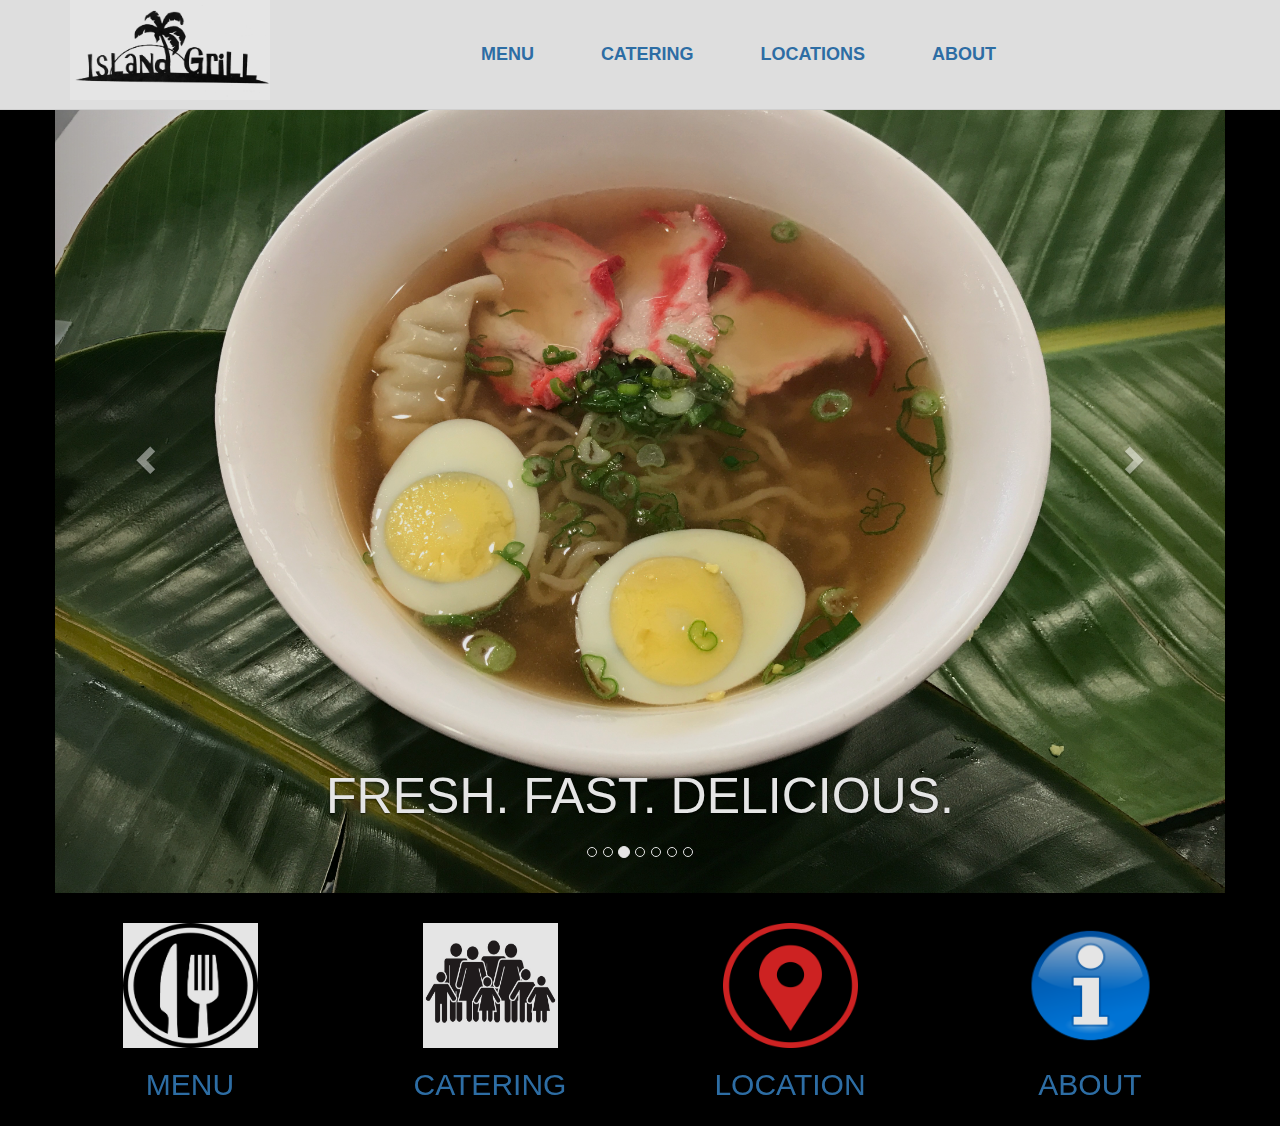
<file: index.html>
<!DOCTYPE html>
<html>

<head>
    <meta charset="utf-8">
    <title>Island Grill</title>
    <meta http-equiv="X-UA-Compatible" content="IE=edge">
    <meta name="viewport" content="width=device-width, initial-scale=1">
    <!-- Bootstrap CSS -->
    <link rel="stylesheet" href="https://maxcdn.bootstrapcdn.com/bootstrap/3.3.7/css/bootstrap.min.css">
    <link rel="stylesheet" href="https://maxcdn.bootstrapcdn.com/bootstrap/3.3.7/js/bootstrap.min.js">
    <script src="https://ajax.googleapis.com/ajax/libs/jquery/3.2.0/jquery.min.js"></script>
    <script src="https://maxcdn.bootstrapcdn.com/bootstrap/3.3.7/js/bootstrap.min.js"></script>
    <link href="https://fonts.googleapis.com/css?family=Concert+One" rel="stylesheet">
    <!-- Custom CSS -->
    <link rel="stylesheet" href="style.css">
</head>

<body>
    <div class="container">
        <!-- Navigation -->
        <nav id="mainNav" class="navbar navbar-default navbar-custom navbar-fixed-top">
            <div class="container">
                <!-- Brand and toggle get grouped for better mobile display -->
                <div class="navbar-header page-scroll">
                    <button type="button" class="navbar-toggle" data-toggle="collapse" data-target="#bs-example-navbar-collapse-1">
                        <span class="sr-only">Toggle navigation</span> Menu <i class="fa fa-bars"></i>
                    </button>
                    <div class="img-holder">
                        <a href="index.html">
                            <img width="200" height="100" src="images/logo.jpg" class="attachment-full size-full" alt=""> </a>
                    </div>
                </div>
                <nav class="main-nav">
                    <a href="#" class="nav-opener"></a>
                    <ul id="nav">
                        <li id="menu-item-62" class="menu-item menu-item-type-post_type menu-item-object-page menu-item-has-children menu-item-62 has-drop-down  "><a href="menu.html" class="has-drop-down-a">MENU</a>
                        </li>
                        <li id="menu-item-62" class="menu-item menu-item-type-post_type menu-item-object-page menu-item-has-children menu-item-62 has-drop-down  "><a href="partytrays.html" class="has-drop-down-a">CATERING</a>
                        </li>
                        <li id="menu-item-61" class="menu-item menu-item-type-post_type menu-item-object-page menu-item-61  "><a href="location.html">LOCATIONS</a></li>

                        <li id="menu-item-1572" class="menu-item menu-item-type-custom menu-item-object-custom menu-item-1572  "><a href="about.html">ABOUT</a></li>

                    </ul>
                </nav>
            </div>
            <!-- /.container-fluid -->
        </nav>
        <div id="myCarousel" class="carousel slide" data-ride="carousel">
            <!-- Indicators -->
            <ol class="carousel-indicators">
                <li data-target="#myCarousel" data-slide-to="0" class=""></li>
                <li data-target="#myCarousel" data-slide-to="1" class=""></li>
                <li data-target="#myCarousel" data-slide-to="2" class="active"></li>
                <li data-target="#myCarousel" data-slide-to="3" class=""></li>
                <li data-target="#myCarousel" data-slide-to="4" class=""></li>
                <li data-target="#myCarousel" data-slide-to="5" class=""></li>
                <li data-target="#myCarousel" data-slide-to="6" class=""></li>
            </ol>
            <div class="carousel-inner" role="listbox">
                <div class="item">
                    <img class="first-slide" src="images/beefcombo.jpg" height="450" alt="First slide">
                    <div class="container">
                        <div class="carousel-caption">
                            <p>AUTHENTIC HAWAIIAN AND JAPANESE FUSION</p>
                        </div>
                    </div>
                </div>
                <div class="item">
                    <img class="second-slide" src="images/chickencombo.jpg" height="450" alt="Second slide">
                    <div class="container">
                        <div class="carousel-caption">
                            <p>CATERING MADE EASY</p>
                        </div>
                    </div>
                </div>
                <div class="item active">
                    <img class="third-slide" src="images/saimin.jpg" height="450" alt="Third slide">
                    <div class="container">
                        <div class="carousel-caption">
                            <p>FRESH. FAST. DELICIOUS.</p>
                        </div>
                    </div>
                </div>
                <div class="item">
                    <img class="fourth-slide" src="images/spameggs.jpg" height="450" alt="Fourth slide">
                    <div class="container">
                        <div class="carousel-caption">
                            <p>HAWAIIAN CLASSIC DISHES</p>
                        </div>
                    </div>
                </div><div class="item">
                    <img class="fifth-slide" src="images/salmon.jpg" height="450" alt="Fifth slide">
                    <div class="container">
                    </div>
                </div>
            </div>
            <a class="left carousel-control" href="#myCarousel" role="button" data-slide="prev">
                <span class="glyphicon glyphicon-chevron-left" aria-hidden="true"></span>
                <span class="sr-only">Previous</span>
            </a>
            <a class="right carousel-control" href="#myCarousel" role="button" data-slide="next">
                <span class="glyphicon glyphicon-chevron-right" aria-hidden="true"></span>
                <span class="sr-only">Next</span>
            </a>
        </div>

        <!-- Quiz Selection -->
        <div class="row">
            <div class="col-sm-3">
                <div class="img-holder">
                    <a href="menu.html">
                        <img width="135" height="125" src="images/menu.jpg" class="attachment-full size-full" alt=""> </a>
                </div>
                <h2><a href="menu.html">MENU</a></h2>
            </div>
            <div class="col-sm-3">
                <div class="img-holder">
                    <a href="partytrays.html">
                        <img width="135" height="125" src="images/family.jpg" class="attachment-full size-full" alt=""> </a>
                </div>
                <h2><a href="partytrays.html">CATERING</a></h2>
            </div>
            <div class="col-sm-3">
                <div class="img-holder">
                    <a href="location.html">
                        <img width="135" height="125" src="images/location.png" class="attachment-full size-full" alt=""> </a>
                </div>
                <h2><a href="location.html">LOCATION</a></h2>
            </div>
            <div class="col-sm-3">
                <div class="img-holder">
                    <a href="about.html">
                        <img width="135" height="125" src="images/about.png" class="attachment-full size-full" alt=""> </a>
                </div>
                <h2><a href="about.html">ABOUT</a></h2>
            </div>

        </div>

    </div>

</body>

</html>
</file>
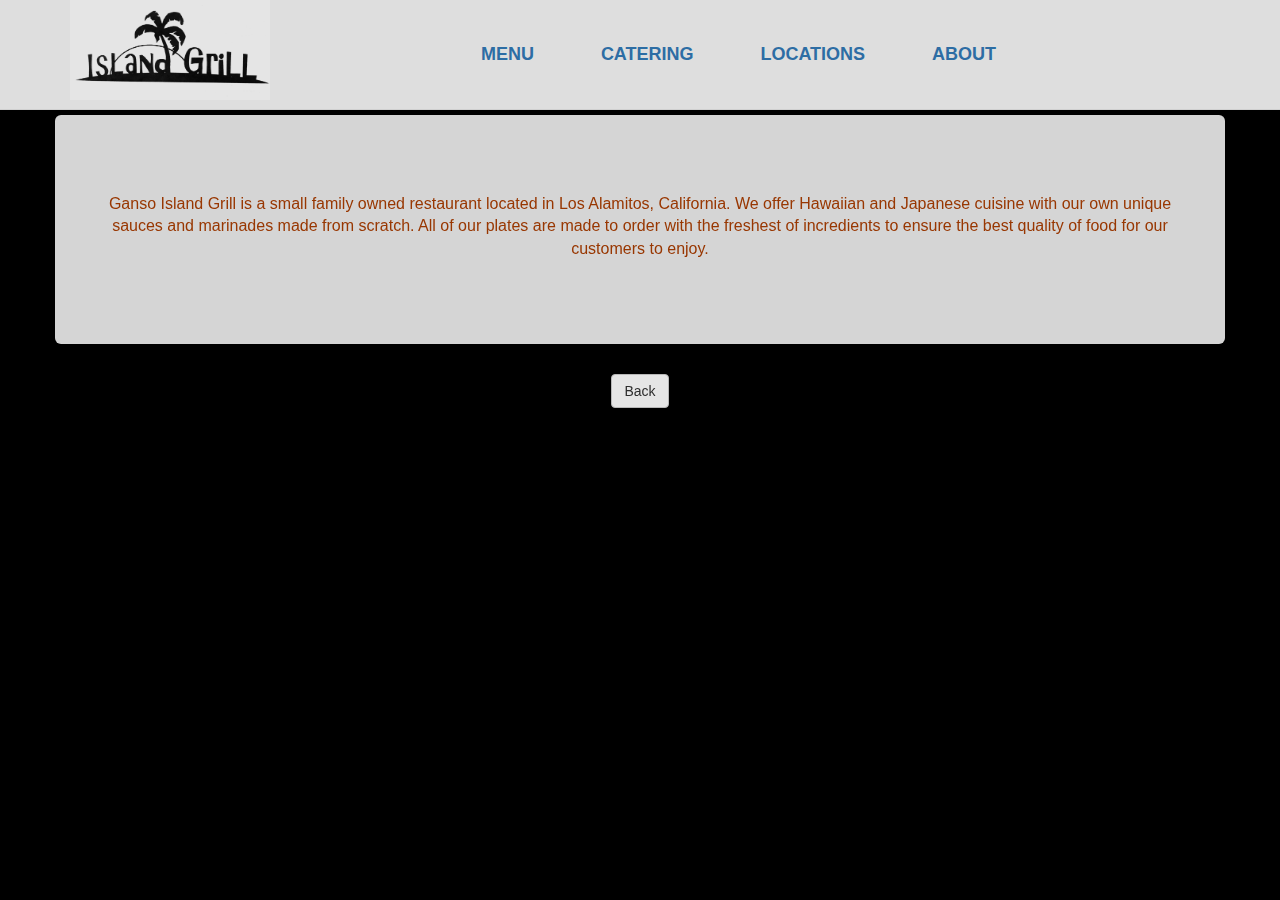
<file: about.html>
<!DOCTYPE html>
<html>

<head>
    <meta charset="utf-8">
    <title>Island Grill</title>
    <meta http-equiv="X-UA-Compatible" content="IE=edge">
    <meta name="viewport" content="width=device-width, initial-scale=1">
    <!-- Bootstrap CSS -->
    <link rel="stylesheet" href="https://maxcdn.bootstrapcdn.com/bootstrap/3.3.7/css/bootstrap.min.css">
    <link rel="stylesheet" href="https://maxcdn.bootstrapcdn.com/bootstrap/3.3.7/js/bootstrap.min.js">
    <script src="https://ajax.googleapis.com/ajax/libs/jquery/3.2.0/jquery.min.js"></script>
    <script src="https://maxcdn.bootstrapcdn.com/bootstrap/3.3.7/js/bootstrap.min.js"></script>
    <link href="https://fonts.googleapis.com/css?family=Concert+One" rel="stylesheet">

    <!-- Custom CSS -->
    <link rel="stylesheet" href="style.css">
</head>
<script>
    function goBack() {
        window.history.back();
    }
</script>

<body>
    <div class="container">
        <nav id="mainNav" class="navbar navbar-default navbar-custom navbar-fixed-top">
            <div class="container">
                <!-- Brand and toggle get grouped for better mobile display -->
                <div class="navbar-header page-scroll">
                    <button type="button" class="navbar-toggle" data-toggle="collapse" data-target="#bs-example-navbar-collapse-1">
                        <span class="sr-only">Toggle navigation</span> Menu <i class="fa fa-bars"></i>
                    </button>
                    <div class="img-holder">
                        <a href="index.html">
                            <img width="200" height="100" src="images/logo.jpg" class="attachment-full size-full" alt=""> </a>
                    </div>
                </div>

                <!-- Collect the nav links, forms, and other content for toggling -->
                <nav class="main-nav">
                    <a href="#" class="nav-opener"></a>
                    <ul id="nav">
                        <li id="menu-item-62" class="menu-item menu-item-type-post_type menu-item-object-page menu-item-has-children menu-item-62 has-drop-down  "><a href="menu.html" class="has-drop-down-a">MENU</a>
                        </li>
                        <li id="menu-item-62" class="menu-item menu-item-type-post_type menu-item-object-page menu-item-has-children menu-item-62 has-drop-down  "><a href="partytrays.html" class="has-drop-down-a">CATERING</a>
                        </li>
                        <li id="menu-item-61" class="menu-item menu-item-type-post_type menu-item-object-page menu-item-61  "><a href="location.html">LOCATIONS</a></li>

                        <li id="menu-item-1572" class="menu-item menu-item-type-custom menu-item-object-custom menu-item-1572  "><a href="about.html">ABOUT</a></li>

                    </ul>
                </nav>
                <!-- /.navbar-collapse -->
            </div>
            <!-- /.container-fluid -->
        </nav>

        <h1 id="heading">About</h1>
        <!-- Quiz Selection -->
        <div class="row">
            <div class="col-sm-12">
                <div class="jumbotron">

                    <div class="row">
                        <div id="about">
                            <p>Ganso Island Grill is a small family owned restaurant located in Los Alamitos, California. We offer Hawaiian and Japanese cuisine with our own unique sauces and marinades made from scratch. All of our plates are made to order
                                with the freshest of incredients to ensure the best quality of food for our customers to enjoy.</p>
                            <br>

                        </div>
                    </div>

                </div>
                <button type="button" class="btn btn-default" onclick="goBack()">Back</button>

            </div>
        </div>
    </div>
</body>
</file>
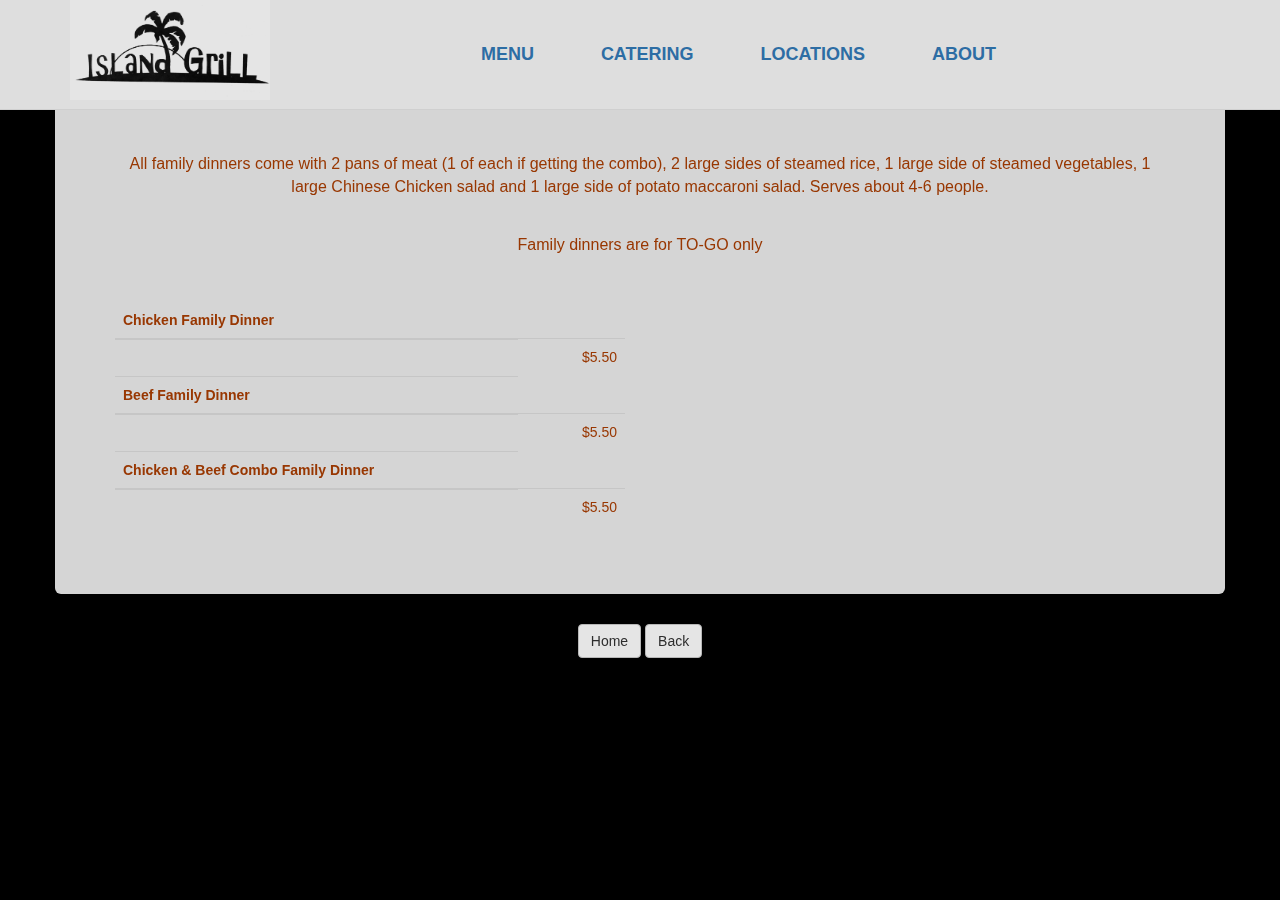
<file: familydinners.html>
<!DOCTYPE html>
<html>

<head>
    <meta charset="utf-8">
    <title>Island Grill</title>
    <meta http-equiv="X-UA-Compatible" content="IE=edge">
    <meta name="viewport" content="width=device-width, initial-scale=1">
    <!-- Bootstrap CSS -->
    <link rel="stylesheet" href="https://maxcdn.bootstrapcdn.com/bootstrap/3.3.7/css/bootstrap.min.css">
    <link rel="stylesheet" href="https://maxcdn.bootstrapcdn.com/bootstrap/3.3.7/js/bootstrap.min.js">
    <script src="https://ajax.googleapis.com/ajax/libs/jquery/3.2.0/jquery.min.js"></script>
    <script src="https://maxcdn.bootstrapcdn.com/bootstrap/3.3.7/js/bootstrap.min.js"></script>
    <link href="https://fonts.googleapis.com/css?family=Concert+One" rel="stylesheet">
    <!-- Custom CSS -->
    <link rel="stylesheet" href="style.css">
</head>
<script>
    function goBack() {
        window.history.back();
    }
</script>

<body>
    <div class="container">
        <nav id="mainNav" class="navbar navbar-default navbar-custom navbar-fixed-top">
            <div class="container">
                <!-- Brand and toggle get grouped for better mobile display -->
                <div class="navbar-header page-scroll">
                    <button type="button" class="navbar-toggle" data-toggle="collapse" data-target="#bs-example-navbar-collapse-1">
                        <span class="sr-only">Toggle navigation</span> Menu <i class="fa fa-bars"></i>
                    </button>
                    <div class="img-holder">
                        <a href="index.html">
                            <img width="200" height="100" src="images/logo.jpg" class="attachment-full size-full" alt=""> </a>
                    </div>
                </div>

                <!-- Collect the nav links, forms, and other content for toggling -->
                <nav class="main-nav">
                    <a href="#" class="nav-opener"></a>
                    <ul id="nav">
                        <li id="menu-item-62" class="menu-item menu-item-type-post_type menu-item-object-page menu-item-has-children menu-item-62 has-drop-down  "><a href="menu.html" class="has-drop-down-a">MENU</a>
                        </li>
                        <li id="menu-item-62" class="menu-item menu-item-type-post_type menu-item-object-page menu-item-has-children menu-item-62 has-drop-down  "><a href="partytrays.html" class="has-drop-down-a">CATERING</a>
                        </li>
                        <li id="menu-item-61" class="menu-item menu-item-type-post_type menu-item-object-page menu-item-61  "><a href="location.html">LOCATIONS</a></li>

                        <li id="menu-item-1572" class="menu-item menu-item-type-custom menu-item-object-custom menu-item-1572  "><a href="about.html">ABOUT</a></li>

                    </ul>
                </nav>
                <!-- /.navbar-collapse -->
            </div>
            <!-- /.container-fluid -->
        </nav>
        <!-- </nav> -->
    </div>

    <div class="container">
        <!-- Quiz Selection -->
        <div class="row">
            <div class="col-sm-12">
                <div class="jumbotron">

                    <div class="row">
                        <div class="col-sm-12">
                            <p>All family dinners come with 2 pans of meat (1 of each if getting the combo), 2 large sides of steamed rice, 1 large side of steamed vegetables, 1 large Chinese Chicken salad and 1 large side of potato maccaroni salad.  Serves about 4-6 people.</p>
                            <br>
                            <p>Family dinners are for TO-GO only</p>
                        </div>
                    </div>
                    <div class="row">
                        <div class="col-md-6">
                            <div class="table-responsive">
                                <table class="table">
                                    <thead>
                                        <tr>
                                            <th>Chicken Family Dinner</th>
                                        </tr>
                                    </thead>
                                    <tbody>
                                        <tr>
                                            <td>&nbsp</td>
                                            <td>&nbsp</td>
                                            <td align="right">$5.50</td>
                                        </tr>
                                    </tbody>
                                    <thead>
                                        <tr>
                                            <th>Beef Family Dinner</th>
                                        </tr>
                                    </thead>
                                    <tbody>
                                        <tr>
                                            <td>&nbsp</td>
                                            <td>&nbsp</td>
                                            <td align="right">$5.50</td>
                                        </tr>
                                    </tbody>
                                    <thead>
                                        <tr>
                                            <th>Chicken &amp Beef Combo Family Dinner</th>
                                        </tr>
                                    </thead>
                                    <tbody>
                                        <tr>
                                            <td>&nbsp</td>
                                            <td>&nbsp</td>
                                            <td align="right">$5.50</td>
                                        </tr>
                                    </tbody>
                                </table>
                            </div> <!--table-responsive-->
                        </div> <!--col-->

                    </div> <!--row-->
                </div> <!--jumbotron-->

                <a href="index.html" class="btn btn-default">Home</a>
                <button type="button" class="btn btn-default" onclick="goBack()">Back</button>
            </div>
        </div>
    </div>
</body>

</html>
</file>
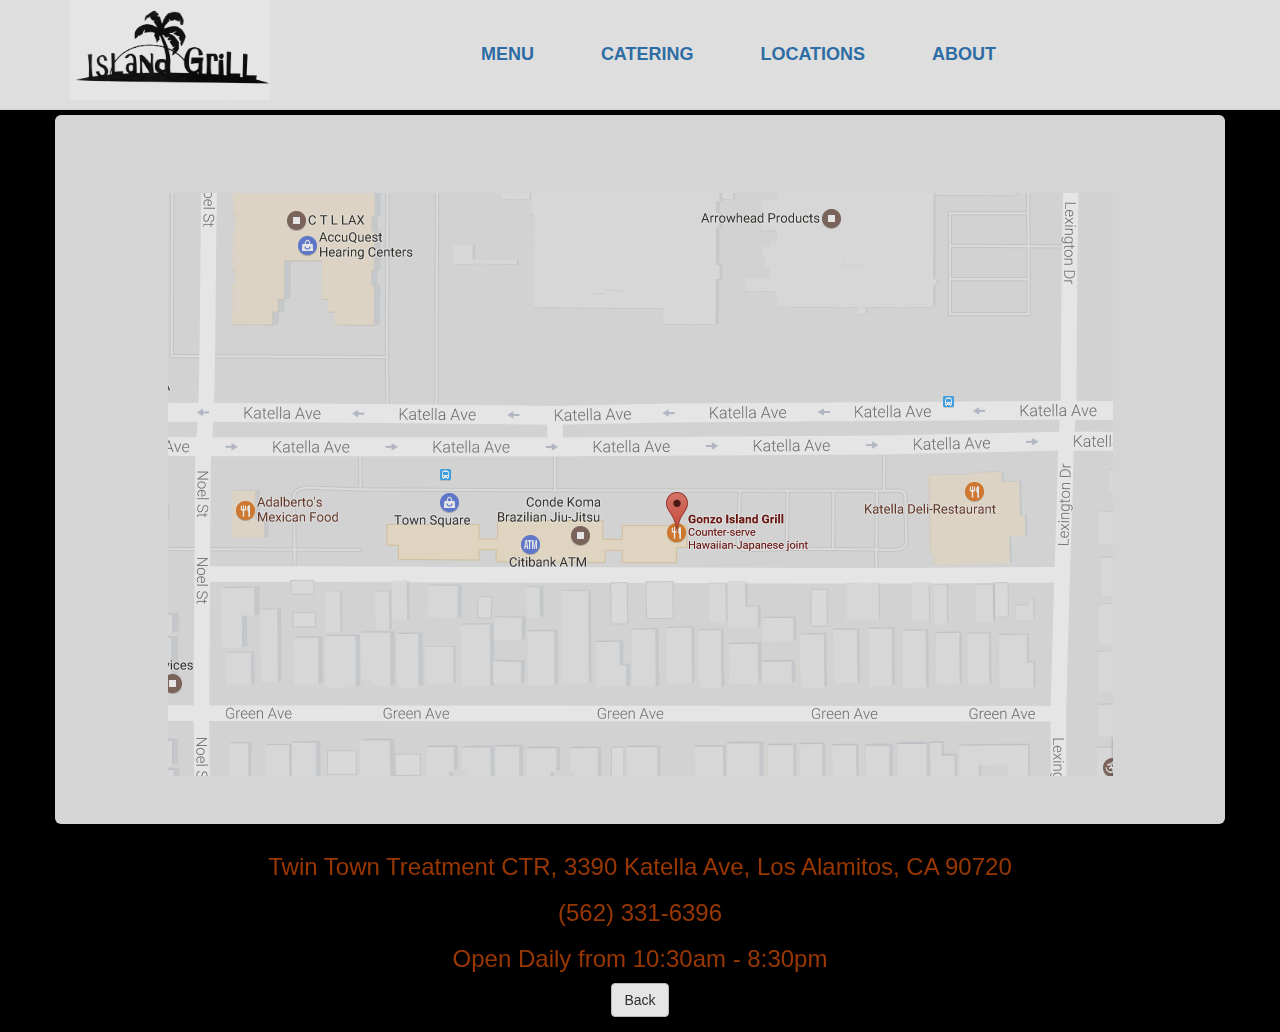
<file: location.html>
<!DOCTYPE html>
<html>

<head>
    <meta charset="utf-8">
    <title>Island Grill</title>
    <meta http-equiv="X-UA-Compatible" content="IE=edge">
    <meta name="viewport" content="width=device-width, initial-scale=1">
    <!-- Bootstrap CSS -->
    <link rel="stylesheet" href="https://maxcdn.bootstrapcdn.com/bootstrap/3.3.7/css/bootstrap.min.css">
    <link rel="stylesheet" href="https://maxcdn.bootstrapcdn.com/bootstrap/3.3.7/js/bootstrap.min.js">
    <script src="https://ajax.googleapis.com/ajax/libs/jquery/3.2.0/jquery.min.js"></script>
    <script src="https://maxcdn.bootstrapcdn.com/bootstrap/3.3.7/js/bootstrap.min.js"></script>
    <link href="https://fonts.googleapis.com/css?family=Concert+One" rel="stylesheet">
    <!-- Custom CSS -->
    <link rel="stylesheet" href="style.css">
</head>
<script>
    function goBack() {
        window.history.back();
    }
</script>

<body>
    <div class="container">
        <nav id="mainNav" class="navbar navbar-default navbar-custom navbar-fixed-top">
            <div class="container">
                <!-- Brand and toggle get grouped for better mobile display -->
                <div class="navbar-header page-scroll">
                    <button type="button" class="navbar-toggle" data-toggle="collapse" data-target="#bs-example-navbar-collapse-1">
                        <span class="sr-only">Toggle navigation</span> Menu <i class="fa fa-bars"></i>
                    </button>
                    <div class="img-holder">
                        <a href="index.html">
                            <img width="200" height="100" src="images/logo.jpg" class="attachment-full size-full" alt=""> </a>
                    </div>
                </div>

                <!-- Collect the nav links, forms, and other content for toggling -->
                <nav class="main-nav">
                    <a href="#" class="nav-opener"></a>
                    <ul id="nav">
                        <li id="menu-item-62" class="menu-item menu-item-type-post_type menu-item-object-page menu-item-has-children menu-item-62 has-drop-down  "><a href="menu.html" class="has-drop-down-a">MENU</a>
                        </li>
                        <li id="menu-item-62" class="menu-item menu-item-type-post_type menu-item-object-page menu-item-has-children menu-item-62 has-drop-down  "><a href="partytrays.html" class="has-drop-down-a">CATERING</a>
                        </li>
                        <li id="menu-item-61" class="menu-item menu-item-type-post_type menu-item-object-page menu-item-61  "><a href="location.html">LOCATIONS</a></li>

                        <li id="menu-item-1572" class="menu-item menu-item-type-custom menu-item-object-custom menu-item-1572  "><a href="about.html">ABOUT</a></li>

                    </ul>
                </nav>
                <!-- /.navbar-collapse -->
            </div>
            <!-- /.container-fluid -->
        </nav>

        <h1 id="heading">Location</h1>
        <!-- Quiz Selection -->
        <div class="row">
            <div class="col-sm-12">
                <div class="jumbotron">

                    <div class="row">
                        <div class="container">
                            <img src="images/map.png">
                        </div>
                    </div>
                </div>
                <h3>Twin Town Treatment CTR, 3390 Katella Ave, Los Alamitos, CA 90720</h3>
                <h3>(562) 331-6396</h3>
                <h3>Open Daily from 10:30am - 8:30pm</h3>
            </div>
        </div>
        <button type="button" class="btn btn-default" onclick="goBack()">Back</button>

    </div>
</body>
</file>
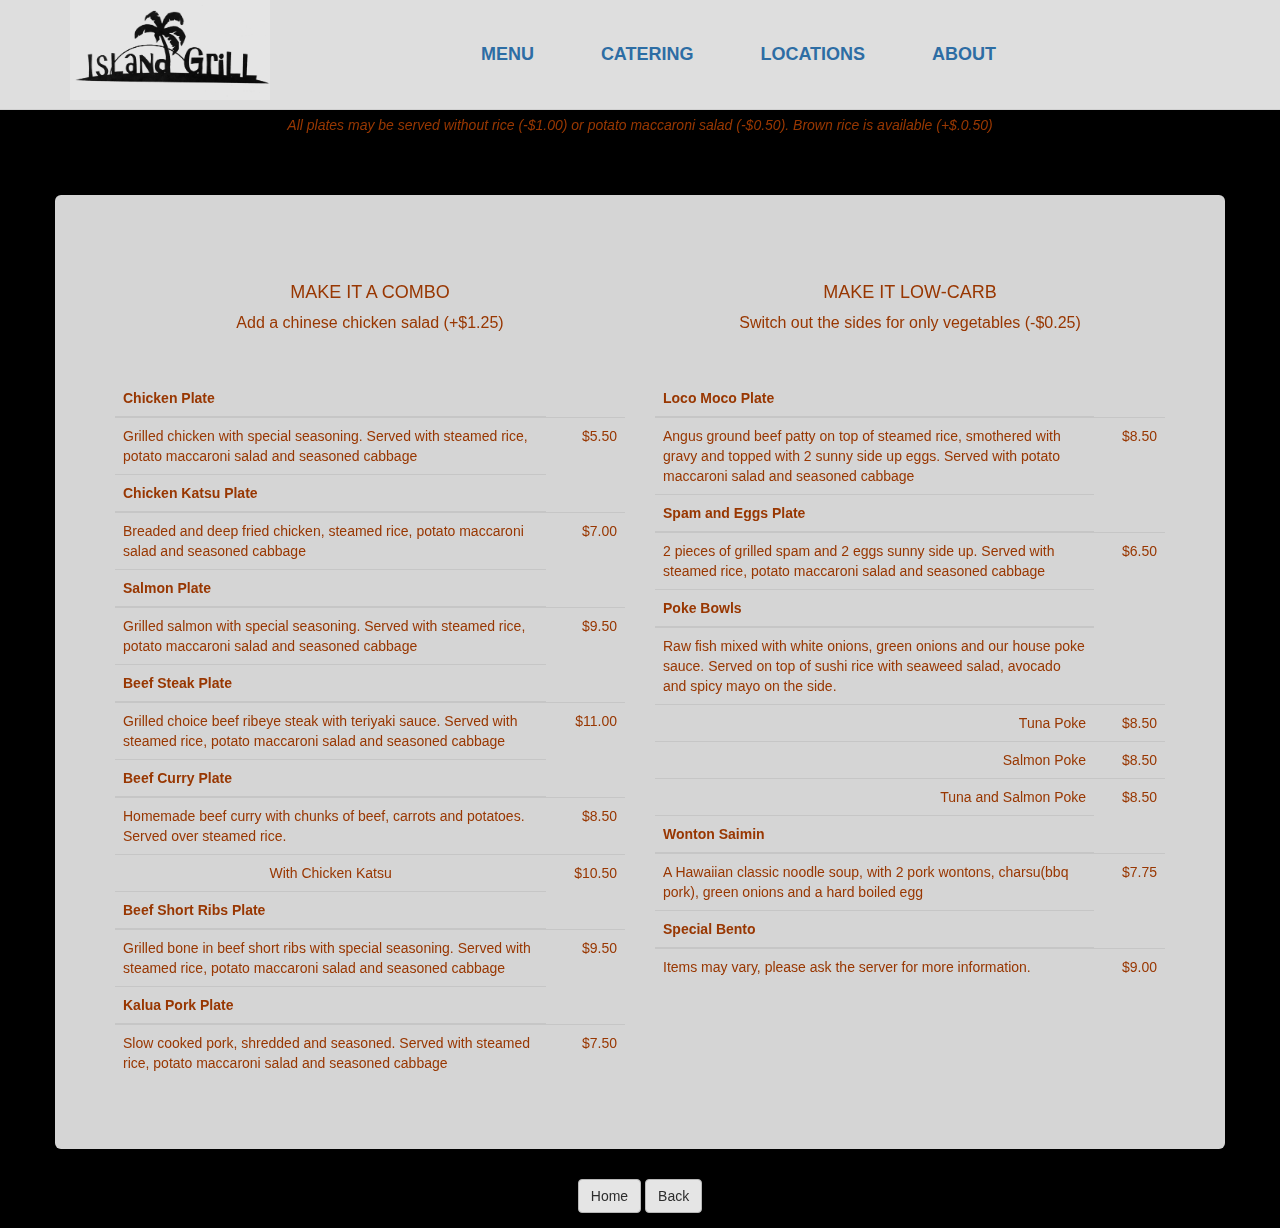
<file: plates.html>
<!DOCTYPE html>
<html>

<head>
    <meta charset="utf-8">
    <title>Island Grill</title>
    <meta http-equiv="X-UA-Compatible" content="IE=edge">
    <meta name="viewport" content="width=device-width, initial-scale=1">
    <!-- Bootstrap CSS -->
    <link rel="stylesheet" href="https://maxcdn.bootstrapcdn.com/bootstrap/3.3.7/css/bootstrap.min.css">
    <link rel="stylesheet" href="https://maxcdn.bootstrapcdn.com/bootstrap/3.3.7/js/bootstrap.min.js">
    <script src="https://ajax.googleapis.com/ajax/libs/jquery/3.2.0/jquery.min.js"></script>
    <script src="https://maxcdn.bootstrapcdn.com/bootstrap/3.3.7/js/bootstrap.min.js"></script>
    <link href="https://fonts.googleapis.com/css?family=Concert+One" rel="stylesheet">
    <!-- Custom CSS -->
    <link rel="stylesheet" href="style.css">
</head>
<script>
    function goBack() {
        window.history.back();
    }
</script>

<body>
    <div class="container">
        <nav id="mainNav" class="navbar navbar-default navbar-custom navbar-fixed-top">
            <div class="container">
                <!-- Brand and toggle get grouped for better mobile display -->
                <div class="navbar-header page-scroll">
                    <button type="button" class="navbar-toggle" data-toggle="collapse" data-target="#bs-example-navbar-collapse-1">
                        <span class="sr-only">Toggle navigation</span> Menu <i class="fa fa-bars"></i>
                    </button>
                    <div class="img-holder">
                        <a href="index.html">
                            <img width="200" height="100" src="images/logo.jpg" class="attachment-full size-full" alt=""> </a>
                    </div>
                </div>

                <!-- Collect the nav links, forms, and other content for toggling -->
                <nav class="main-nav">
                    <a href="#" class="nav-opener"></a>
                    <ul id="nav">
                        <li id="menu-item-62" class="menu-item menu-item-type-post_type menu-item-object-page menu-item-has-children menu-item-62 has-drop-down  "><a href="menu.html" class="has-drop-down-a">MENU</a>
                        </li>
                        <li id="menu-item-62" class="menu-item menu-item-type-post_type menu-item-object-page menu-item-has-children menu-item-62 has-drop-down  "><a href="partytrays.html" class="has-drop-down-a">CATERING</a>
                        </li>
                        <li id="menu-item-61" class="menu-item menu-item-type-post_type menu-item-object-page menu-item-61  "><a href="location.html">LOCATIONS</a></li>

                        <li id="menu-item-1572" class="menu-item menu-item-type-custom menu-item-object-custom menu-item-1572  "><a href="about.html">ABOUT</a></li>

                    </ul>
                </nav>
                <!-- /.navbar-collapse -->
            </div>
            <!-- /.container-fluid -->
        </nav>
        <!-- </nav> -->
    </div>


    <div class="container">
        <div class="holder">
            <h1>PLATES</h1>
            <em>All plates may be served without rice (-$1.00) or potato maccaroni salad (-$0.50).  Brown rice is available (+$.0.50)</em>
        </div>
    </div>
    <div class="container">
        <!-- Quiz Selection -->
        <div class="row">
            <div class="col-sm-12">
                <div class="jumbotron">

                    <div class="row">
                        <div class="col-sm-6">
                            <h4>MAKE IT A COMBO</h4>
                            <p>Add a chinese chicken salad (+$1.25)</p>
                        </div>
                        <div class="col-sm-6">
                            <h4>MAKE IT LOW-CARB</h4>
                            <p>Switch out the sides for only vegetables (-$0.25)</p>

                        </div>
                    </div>
                    <div class="row">
                        <div class="col-md-6">
                            <div class="table-responsive">
                                <table class="table">
                                    <thead>
                                        <tr>
                                            <th>Chicken Plate</th>
                                        </tr>
                                    </thead>
                                    <tbody>
                                        <tr>
                                            <td align="left">Grilled chicken with special seasoning. Served with steamed rice, potato maccaroni salad and seasoned cabbage</td>
                                            <td>&nbsp</td>
                                            <td align="right">$5.50</td>
                                        </tr>
                                    </tbody>
                                    <thead>
                                        <tr>
                                            <th>Chicken Katsu Plate</th>
                                        </tr>
                                    </thead>
                                    <tbody>
                                        <tr>
                                            <td align="left">Breaded and deep fried chicken, steamed rice, potato maccaroni salad and seasoned cabbage</td>
                                            <td>&nbsp</td>
                                            <td align="right">$7.00</td>
                                        </tr>
                                    </tbody>
                                    <thead>
                                        <tr>
                                            <th>Salmon Plate</th>
                                        </tr>
                                    </thead>
                                    <tbody>
                                        <tr>
                                            <td align="left">Grilled salmon with special seasoning. Served with steamed rice, potato maccaroni salad and seasoned cabbage</td>
                                            <td>&nbsp</td>
                                            <td align="right">$9.50</td>
                                        </tr>
                                    </tbody>
                                    <thead>
                                        <tr>
                                            <th>Beef Steak Plate</th>
                                        </tr>
                                    </thead>
                                    <tbody>
                                        <tr>
                                            <td align="left">Grilled choice beef ribeye steak with teriyaki sauce. Served with steamed rice, potato maccaroni salad and seasoned cabbage</td>
                                            <td>&nbsp</td>
                                            <td align="right">$11.00</td>
                                        </tr>
                                    </tbody>
                                    <thead>
                                        <tr>
                                            <th>Beef Curry Plate</th>
                                        </tr>
                                    </thead>
                                    <tbody>
                                        <tr>
                                            <td align="left">Homemade beef curry with chunks of beef, carrots and potatoes. Served over steamed rice.</td>
                                            <td>&nbsp</td>
                                            <td align="right">$8.50</td>
                                        </tr>
                                        <tr>
                                            <td>With Chicken Katsu</td>
                                            <td>&nbsp</td>
                                            <td align="right">$10.50</td>
                                        </tr>
                                    </tbody>
                                    <thead>
                                        <tr>
                                            <th>Beef Short Ribs Plate</th>
                                        </tr>
                                    </thead>
                                    <tbody>
                                        <tr>
                                            <td align="left">Grilled bone in beef short ribs with special seasoning. Served with steamed rice, potato maccaroni salad and seasoned cabbage</td>
                                            <td>&nbsp</td>
                                            <td align="right">$9.50</td>
                                        </tr>
                                    </tbody>
                                    <thead>
                                        <tr>
                                            <th>Kalua Pork Plate</th>
                                        </tr>
                                    </thead>
                                    <tbody>
                                        <tr>
                                            <td align="left">Slow cooked pork, shredded and seasoned. Served with steamed rice, potato maccaroni salad and seasoned cabbage</td>
                                            <td>&nbsp</td>
                                            <td align="right">$7.50</td>
                                        </tr>
                                    </tbody>
                                </table>
                            </div>
                        </div>
                        <div class="col-md-6">
                            <div class="table-responsive">
                                <table class="table">
                                    <thead>
                                        <tr>
                                            <th>Loco Moco Plate</th>
                                        </tr>
                                    </thead>
                                    <tbody>
                                        <tr>
                                            <td align="left">Angus ground beef patty on top of steamed rice, smothered with gravy and topped with 2 sunny side up eggs. Served with potato maccaroni salad and seasoned cabbage</td>
                                            <td>&nbsp</td>
                                            <td align="right">$8.50</td>
                                        </tr>
                                    </tbody>
                                    <thead>
                                        <tr>
                                            <th>Spam and Eggs Plate</th>
                                        </tr>
                                    </thead>
                                    <tbody>
                                        <tr>
                                            <td align="left">2 pieces of grilled spam and 2 eggs sunny side up. Served with steamed rice, potato maccaroni salad and seasoned cabbage</td>
                                            <td>&nbsp</td>
                                            <td align="right">$6.50</td>
                                        </tr>
                                    </tbody>
                                    <thead>
                                        <tr>
                                            <th>Poke Bowls</th>
                                        </tr>
                                    </thead>
                                    <tbody>
                                        <tr>
                                            <td align="left">Raw fish mixed with white onions, green onions and our house poke sauce. Served on top of sushi rice with seaweed salad, avocado and spicy mayo on the side.</td>
                                        </tr>
                                        <tr>
                                            <td align="right">Tuna Poke</td>
                                            <td>&nbsp</td>
                                            <td align="right">$8.50</td>
                                        </tr>
                                        <tr>
                                            <td align="right">Salmon Poke</td>
                                            <td>&nbsp</td>
                                            <td align="right">$8.50</td>
                                        </tr>
                                        <tr>
                                            <td align="right">Tuna and Salmon Poke</td>
                                            <td>&nbsp</td>
                                            <td align="right">$8.50</td>
                                        </tr>
                                    </tbody>
                                    <thead>
                                        <tr>
                                            <th>Wonton Saimin</th>
                                        </tr>
                                    </thead>
                                    <tbody>
                                        <tr>
                                            <td align="left">A Hawaiian classic noodle soup, with 2 pork wontons, charsu(bbq pork), green onions and a hard boiled egg</td>
                                            <td>&nbsp</td>
                                            <td align="right">$7.75</td>
                                        </tr>
                                    </tbody>
                                    <thead>
                                        <tr>
                                            <th>Special Bento</th>
                                        </tr>
                                    </thead>
                                    <tbody>
                                        <tr>
                                            <td align="left">Items may vary, please ask the server for more information.</td>
                                            <td>&nbsp</td>
                                            <td align="right">$9.00</td>
                                        </tr>
                                    </tbody>
                                </table>
                            </div> <!--table-responsive-->
                        </div> <!--col-->

                    </div> <!--row-->
                </div> <!--jumbotron-->

                <a href="index.html" class="btn btn-default">Home</a>
                <button type="button" class="btn btn-default" onclick="goBack()">Back</button>
            </div>
        </div>
    </div>
</body>

</html>
</file>
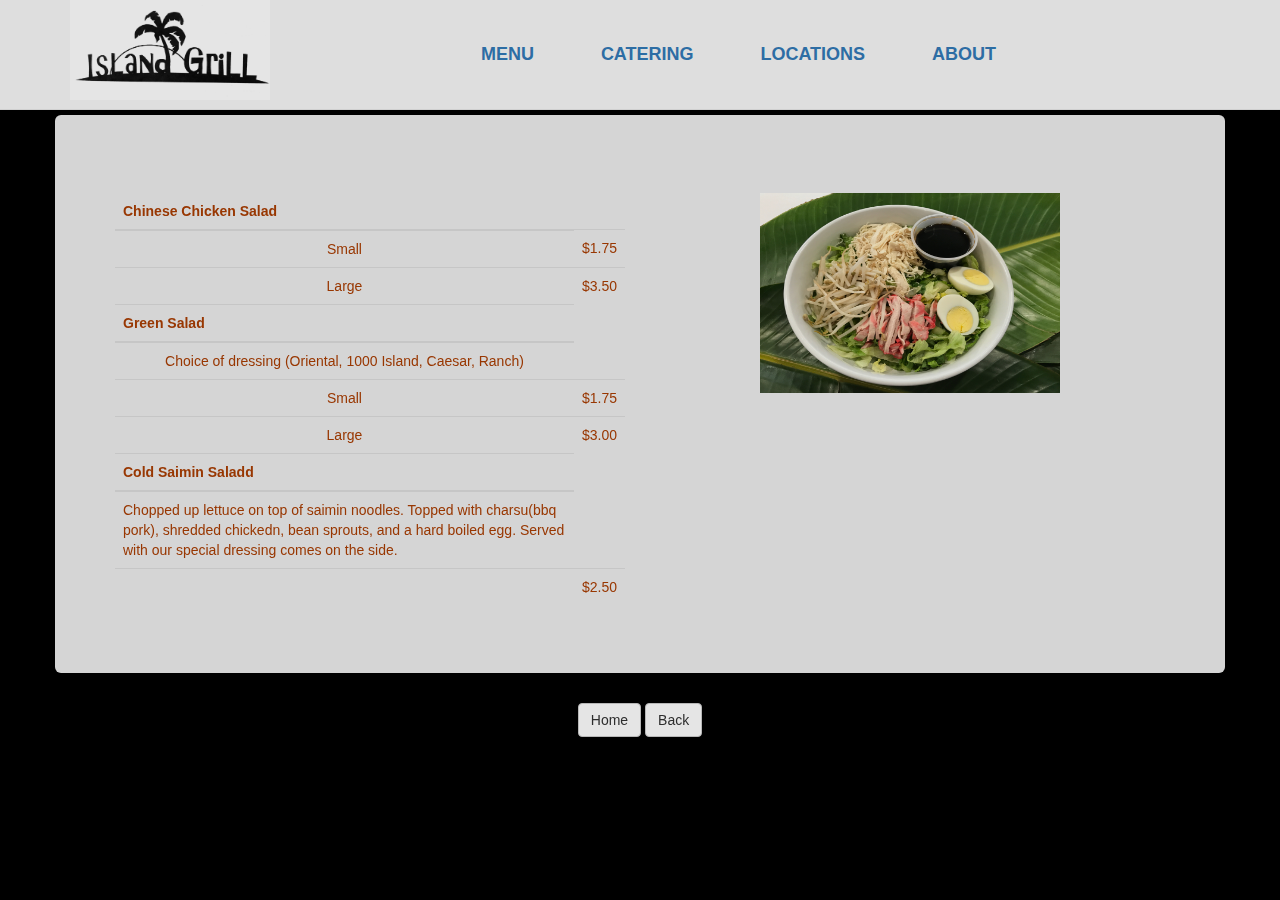
<file: salad.html>
<!DOCTYPE html>
<html>

<head>
    <meta charset="utf-8">
    <title>Island Grill</title>
    <meta http-equiv="X-UA-Compatible" content="IE=edge">
    <meta name="viewport" content="width=device-width, initial-scale=1">
    <!-- Bootstrap CSS -->
    <link rel="stylesheet" href="https://maxcdn.bootstrapcdn.com/bootstrap/3.3.7/css/bootstrap.min.css">
    <link rel="stylesheet" href="https://maxcdn.bootstrapcdn.com/bootstrap/3.3.7/js/bootstrap.min.js">
    <script src="https://ajax.googleapis.com/ajax/libs/jquery/3.2.0/jquery.min.js"></script>
    <script src="https://maxcdn.bootstrapcdn.com/bootstrap/3.3.7/js/bootstrap.min.js"></script>
    <link href="https://fonts.googleapis.com/css?family=Concert+One" rel="stylesheet">
    <!-- Custom CSS -->
    <link rel="stylesheet" href="style.css">
</head>
<script>
    function goBack() {
        window.history.back();
    }
</script>

<body>
    <div class="container">
        <nav id="mainNav" class="navbar navbar-default navbar-custom navbar-fixed-top">
            <div class="container">
                <!-- Brand and toggle get grouped for better mobile display -->
                <div class="navbar-header page-scroll">
                    <button type="button" class="navbar-toggle" data-toggle="collapse" data-target="#bs-example-navbar-collapse-1">
                        <span class="sr-only">Toggle navigation</span> Menu <i class="fa fa-bars"></i>
                    </button>
                    <div class="img-holder">
                        <a href="index.html">
                            <img width="200" height="100" src="images/logo.jpg" class="attachment-full size-full" alt=""> </a>
                    </div>
                </div>

                <!-- Collect the nav links, forms, and other content for toggling -->
                <nav class="main-nav">
                    <a href="#" class="nav-opener"></a>
                    <ul id="nav">
                        <li id="menu-item-62" class="menu-item menu-item-type-post_type menu-item-object-page menu-item-has-children menu-item-62 has-drop-down  "><a href="menu.html" class="has-drop-down-a">MENU</a>
                        </li>
                        <li id="menu-item-62" class="menu-item menu-item-type-post_type menu-item-object-page menu-item-has-children menu-item-62 has-drop-down  "><a href="partytrays.html" class="has-drop-down-a">CATERING</a>
                        </li>
                        <li id="menu-item-61" class="menu-item menu-item-type-post_type menu-item-object-page menu-item-61  "><a href="locaiton.html">LOCATIONS</a></li>

                        <li id="menu-item-1572" class="menu-item menu-item-type-custom menu-item-object-custom menu-item-1572  "><a href="about.html">ABOUT</a></li>

                    </ul>
                </nav>
                <!-- /.navbar-collapse -->
            </div>
            <!-- /.container-fluid -->
        </nav>

        <h1 id="heading">Sides</h1>

        <div class="row">
            <div class="col-sm-12">
                <div class="jumbotron">

                    <div class="row">
                        <div class="col-sm-6">
                            <div class="table-responsive">
                                <table class="table">
                                    <thead>
                                        <tr>
                                            <th>Chinese Chicken Salad</th>
                                        </tr>
                                    </thead>
                                    <tbody>
                                        <tr>
                                            <td>Small</td>
                                            <!-- <td>&nbsp</td> -->
                                            <td align="right">$1.75</td>
                                        </tr>
                                        <tr>
                                            <td>Large</td>
                                            <!-- <td>&nbsp</td> -->
                                            <td align="right">$3.50</td>
                                        </tr>
                                    </tbody>
                                    <thead>
                                        <tr>
                                            <th>Green Salad</th>
                                        </tr>
                                    </thead>
                                    <tbody>
                                        <tr>
                                            <td>Choice of dressing (Oriental, 1000 Island, Caesar, Ranch)</td>
                                        </tr>
                                        <tr>
                                            <td>Small</td>
                                            <!-- <td>&nbsp</td> -->
                                            <td align="right">$1.75</td>
                                        </tr>
                                        <tr>
                                            <td>Large</td>
                                            <!-- <td>&nbsp</td> -->
                                            <td align="right">$3.00</td>
                                        </tr>
                                    </tbody>
                                    <thead>
                                        <tr>
                                            <th>Cold Saimin Saladd</th>
                                        </tr>
                                    </thead>
                                    <tbody>
                                        <tr>
                                            <td align="left">Chopped up lettuce on top of saimin noodles. Topped with charsu(bbq pork), shredded chickedn, bean sprouts, and a hard boiled egg. Served with our special dressing comes on the side.</td>
                                        </tr>
                                        <tr>
                                            <td>&nbsp</td>
                                            <!-- <td>&nbsp</td> -->
                                            <td align="right">$2.50</td>
                                        </tr>
                                    </tbody>
                                </table>
                            </div>
                        </div> <!--column-->
                        <div class="col-sm-6">
                            <img src="images/coldsaimin.jpg" height="200" width="300"><br>
                    </div> <!--row -->
                </div>
                <!-- jumbotron -->
            </div>
            <a href="index.html" class="btn btn-default">Home</a>
            <button type="button" class="btn btn-default" onclick="goBack()">Back</button>
        </div>
        <!-- row -->
    </div>
    <!--container-->
</body>
</file>
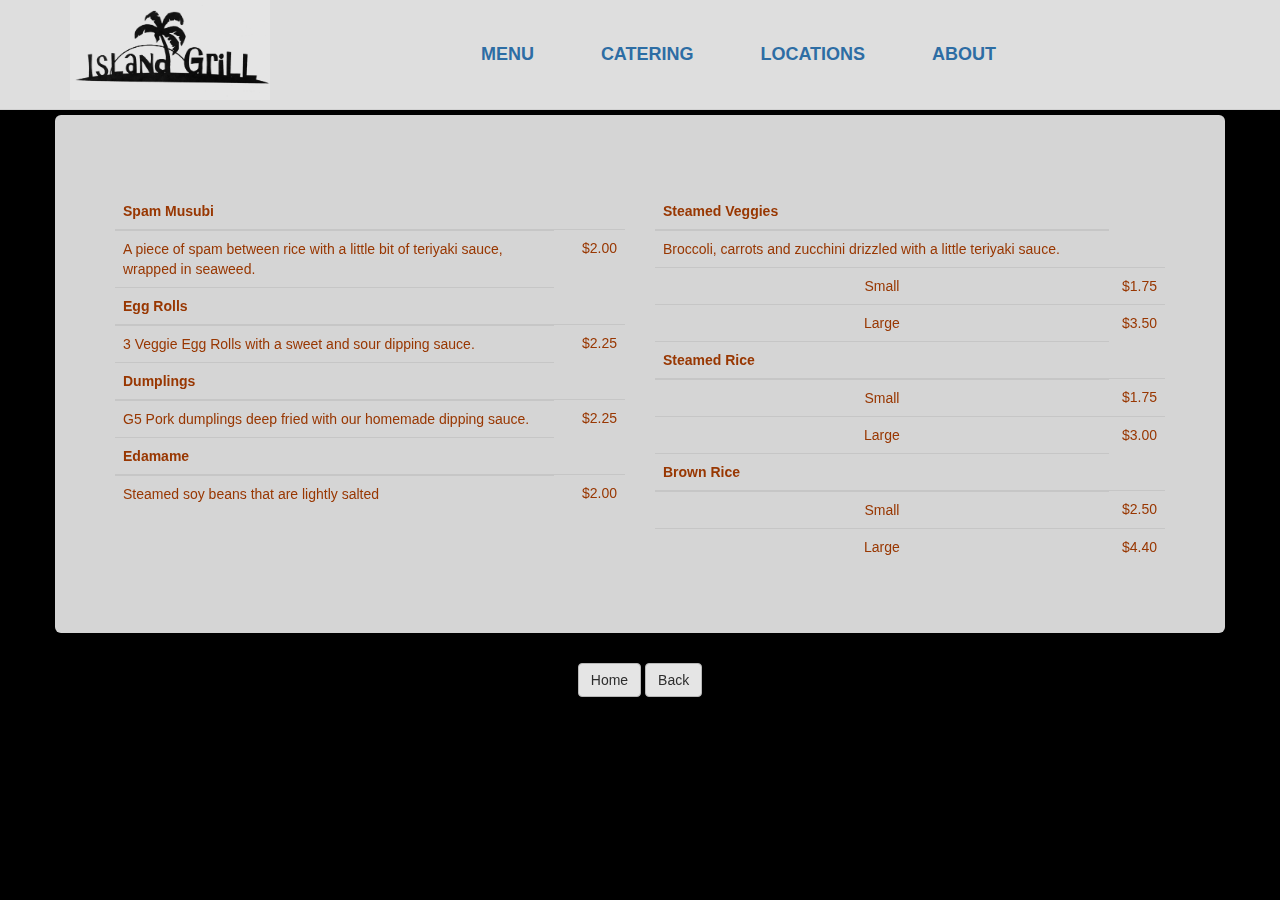
<file: sides.html>
<!DOCTYPE html>
<html>

<head>
    <meta charset="utf-8">
    <title>Island Grill</title>
    <meta http-equiv="X-UA-Compatible" content="IE=edge">
    <meta name="viewport" content="width=device-width, initial-scale=1">
    <!-- Bootstrap CSS -->
    <link rel="stylesheet" href="https://maxcdn.bootstrapcdn.com/bootstrap/3.3.7/css/bootstrap.min.css">
    <link rel="stylesheet" href="https://maxcdn.bootstrapcdn.com/bootstrap/3.3.7/js/bootstrap.min.js">
    <script src="https://ajax.googleapis.com/ajax/libs/jquery/3.2.0/jquery.min.js"></script>
    <script src="https://maxcdn.bootstrapcdn.com/bootstrap/3.3.7/js/bootstrap.min.js"></script>
    <link href="https://fonts.googleapis.com/css?family=Concert+One" rel="stylesheet">
    <!-- Custom CSS -->
    <link rel="stylesheet" href="style.css">
</head>
<script>
    function goBack() {
        window.history.back();
    }
</script>

<body>
    <div class="container">
        <nav id="mainNav" class="navbar navbar-default navbar-custom navbar-fixed-top">
            <div class="container">
                <!-- Brand and toggle get grouped for better mobile display -->
                <div class="navbar-header page-scroll">
                    <button type="button" class="navbar-toggle" data-toggle="collapse" data-target="#bs-example-navbar-collapse-1">
                        <span class="sr-only">Toggle navigation</span> Menu <i class="fa fa-bars"></i>
                    </button>
                    <div class="img-holder">
                        <a href="index.html">
                            <img width="200" height="100" src="images/logo.jpg" class="attachment-full size-full" alt=""> </a>
                    </div>
                </div>

                <!-- Collect the nav links, forms, and other content for toggling -->
                <nav class="main-nav">
                    <a href="#" class="nav-opener"></a>
                    <ul id="nav">
                        <li id="menu-item-62" class="menu-item menu-item-type-post_type menu-item-object-page menu-item-has-children menu-item-62 has-drop-down  "><a href="menu.html" class="has-drop-down-a">MENU</a>
                        </li>
                        <li id="menu-item-62" class="menu-item menu-item-type-post_type menu-item-object-page menu-item-has-children menu-item-62 has-drop-down  "><a href="partytrays.html" class="has-drop-down-a">CATERING</a>
                        </li>
                        <li id="menu-item-61" class="menu-item menu-item-type-post_type menu-item-object-page menu-item-61  "><a href="locaiton.html">LOCATIONS</a></li>

                        <li id="menu-item-1572" class="menu-item menu-item-type-custom menu-item-object-custom menu-item-1572  "><a href="about.html">ABOUT</a></li>

                    </ul>
                </nav>
                <!-- /.navbar-collapse -->
            </div>
            <!-- /.container-fluid -->
        </nav>

        <h1 id="heading">Sides</h1>

        <div class="row">
            <div class="col-sm-12">
                <div class="jumbotron">

                    <div class="row">
                        <div class="col-md-6">
                            <div class="table-responsive">
                                <table class="table">
                                    <thead>
                                        <tr>
                                            <th>Spam Musubi</th>
                                        </tr>
                                    </thead>
                                    <tbody>
                                        <tr>
                                            <td align="left">A piece of spam between rice with a little bit of teriyaki sauce, wrapped in seaweed.</td>
                                            <td>&nbsp</td>
                                            <td align="right">$2.00</td>
                                        </tr>
                                    </tbody>
                                    <thead>
                                        <tr>
                                            <th>Egg Rolls</th>
                                        </tr>
                                    </thead>
                                    <tbody>
                                        <tr>
                                            <td align="left">3 Veggie Egg Rolls with a sweet and sour dipping sauce.</td>
                                            <td>&nbsp</td>
                                            <td align="right">$2.25</td>
                                        </tr>
                                    </tbody>
                                    <thead>
                                        <tr>
                                            <th>Dumplings</th>
                                        </tr>
                                    </thead>
                                    <tbody>
                                        <tr>
                                            <td align="left">G5 Pork dumplings deep fried with our homemade dipping sauce.</td>
                                            <td>&nbsp</td>
                                            <td align="right">$2.25</td>
                                        </tr>
                                    </tbody>
                                    <thead>
                                        <tr>
                                            <th>Edamame</th>
                                        </tr>
                                    </thead>
                                    <tbody>
                                        <tr>
                                            <td align="left">Steamed soy beans that are lightly salted</td>
                                            <td>&nbsp</td>
                                            <td align="right">$2.00</td>
                                        </tr>
                                    </tbody>
                                </table>
                            </div>
                        </div>
                        <div class="col-sm-6">
                            <div class="table-responsive">
                                <table class="table">
                                    <thead>
                                        <tr>
                                            <th>Steamed Veggies</th>
                                        </tr>
                                    </thead>
                                    <tbody>
                                        <tr>
                                            <td align="left">Broccoli, carrots and zucchini drizzled with a little teriyaki sauce.</td>
                                        </tr>
                                        <tr>
                                            <td>Small</td>
                                            <!-- <td>&nbsp</td> -->
                                            <td align="right">$1.75</td>
                                        </tr>
                                        <tr>
                                            <td>Large</td>
                                            <!-- <td>&nbsp</td> -->
                                            <td align="right">$3.50</td>
                                        </tr>
                                    </tbody>
                                    <thead>
                                        <tr>
                                            <th>Steamed Rice</th>
                                        </tr>
                                    </thead>
                                    <tbody>
                                        <tr>
                                            <td>Small</td>
                                            <!-- <td>&nbsp</td> -->
                                            <td align="right">$1.75</td>
                                        </tr>
                                        <tr>
                                            <td>Large</td>
                                            <!-- <td>&nbsp</td> -->
                                            <td align="right">$3.00</td>
                                        </tr>
                                    </tbody>
                                    <thead>
                                        <tr>
                                            <th>Brown Rice</th>
                                        </tr>
                                    </thead>
                                    <tbody>
                                        <tr>
                                            <td>Small</td>
                                            <!-- <td>&nbsp</td> -->
                                            <td align="right">$2.50</td>
                                        </tr>
                                        <tr>
                                            <td>Large</td>
                                            <!-- <td>&nbsp</td> -->
                                            <td align="right">$4.40</td>
                                        </tr>
                                    </tbody>
                                </table>
                            </div> <!--table-responsive-->
                        </div> <!--col-->

                    </div> <!--row-->
                </div> <!--jumbotron-->
                <a href="index.html" class="btn btn-default">Home</a>
                <button type="button" class="btn btn-default" onclick="goBack()">Back</button>
            </div>
        </div>
        <!-- row -->
    </div>
    <!--container-->
</body>
</file>
<file: style.css>
html {
    position: relative;
    min-height: 100%;
}

body>.container {
    padding: 15px 0;
}

.jumbotron p {
    font-size: 16px;
}

.btn-lg {
    margin: 10px auto;
}

.btn-md {
    margin: 20px auto;
    max-width: 90%;
    height: 60px;
}

#heading {
    font-family: 'Concert One', cursive;
    color: red;
}

.row {
    padding-top: 30px;
}

body {
    font-family: "helvetica neue", helvetica;
    opacity: .9;
    font-weight: 400;
    color: #aa3e03;
    overflow-y: scroll;
    overflow-x: hidden;
    background-color: black;
}

.container {
    position: relative;
    text-align: center;
}

#myCarousel {
    background: black;
    width: 100%;
}

.main-nav li{
    font: 700 18px/21px "Open Sans Condensed", "Arial", "Helvetica", sans-serif;
    font-variant: small-caps;
    padding: 30px;
    margin: 0 3px 0 0;
    display: inline-block;
}

ul, menu, dir {
    display: block;
    list-style-type: disc;
    -webkit-margin-before: 1em;
    -webkit-margin-after: 1em;
    -webkit-margin-start: 0px;
    -webkit-margin-end: 0px;
    -webkit-padding-start: 40px;
}

.item, p {
    font-size: 50px;
    vertical-align: middle;
    font-family: "Open Sans Condensed", "Arial", "Helvetica", sans-serif;
}

.container>header {
    padding: 30px 30px 10px 20px;
    margin: 0px 20px 10px 20px;
    position: relative;
    display: block;
    text-shadow: 1px 1px 1px rgba(0, 0, 0, 0.2);
    text-align: left;
}

.container>header h1 {
    font-family: "helvetica neue", helvetica;
    line-height: 35px;
    position: relative;
    font-weight: 400;
    color: #fff;
    text-shadow: 1px 1px 1px rgba(0, 0, 0, 0.3);
    padding: 0px 0px 5px 0px;
}

.header {
    background: black;
}
</file>
